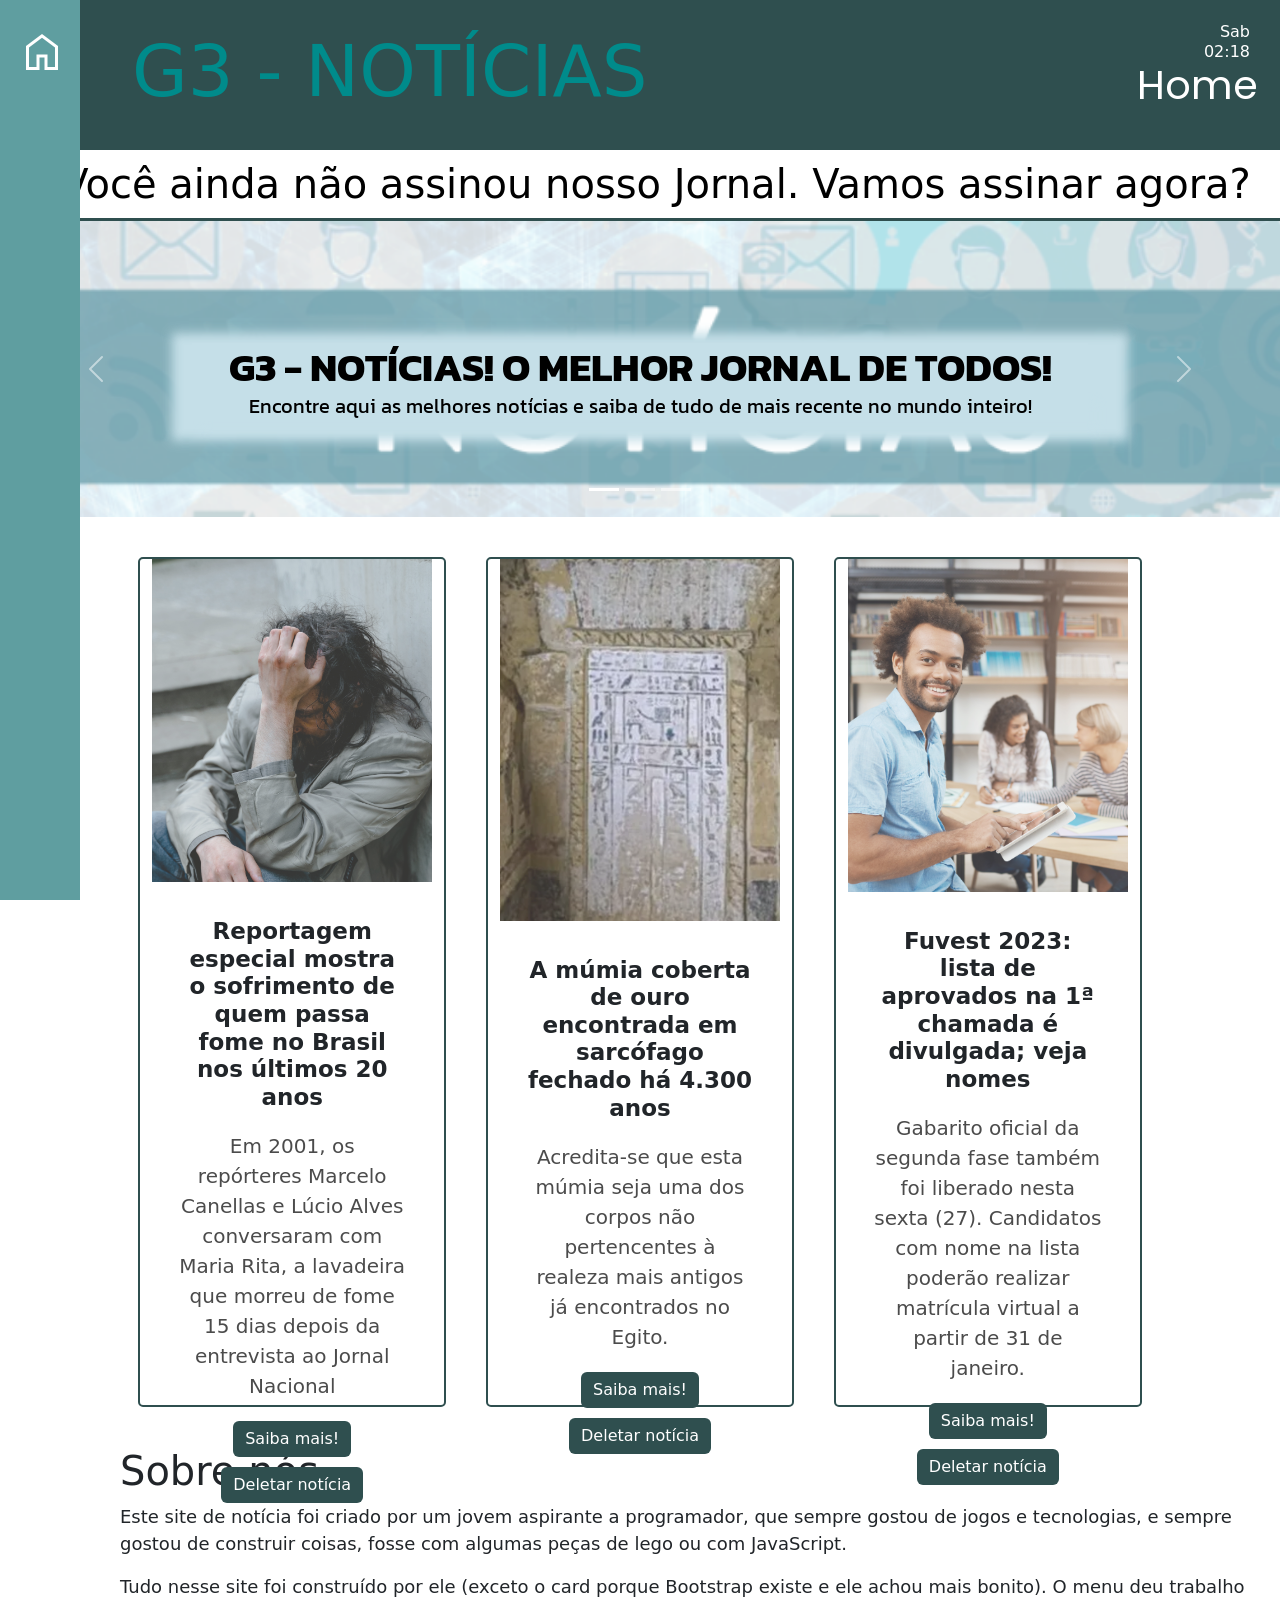
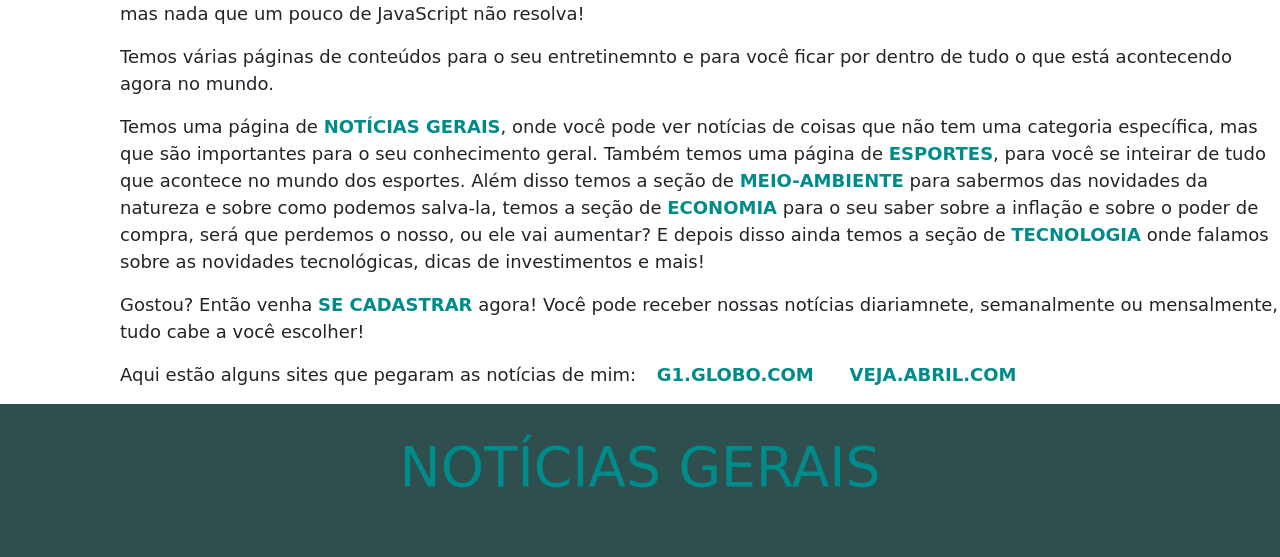
<file: index.html>
<DOCTYPE html>
<html lang="pt-br">
    <head>
        <meta charset="UTF-8">
        <title>G3 - Globinho Notícias</title>
        <link rel="stylesheet" href="styles/css/reset.css">
        <link rel="stylesheet" href="styles/style.css">
        <meta name="viewport" content="width=device-width, initial-scale=1">
        <link href="https://cdn.jsdelivr.net/npm/bootstrap@5.3.0-alpha1/dist/css/bootstrap.min.css" rel="stylesheet" integrity="sha384-GLhlTQ8iRABdZLl6O3oVMWSktQOp6b7In1Zl3/Jr59b6EGGoI1aFkw7cmDA6j6gD" crossorigin="anonymous">
        <link href="https://fonts.googleapis.com/css2?family=Roboto+Slab:wght@300&display=swap" rel="stylesheet">
        <link rel="stylesheet" href="https://fonts.googleapis.com/css2?family=Material+Symbols+Outlined:opsz,wght,FILL,GRAD@20..48,100..700,0..1,-50..200" />
        <link rel="stylesheet" href="https://fonts.googleapis.com/css2?family=Material+Symbols+Outlined:opsz,wght,FILL,GRAD@48,400,0,0" />
        <link rel="stylesheet" href="https://fonts.googleapis.com/css2?family=Material+Symbols+Outlined:opsz,wght,FILL,GRAD@20..48,100..700,0..1,-50..200" />
        <link rel="preconnect" href="https://fonts.googleapis.com">
        <link rel="preconnect" href="https://fonts.googleapis.com">
        <link rel="preconnect" href="https://fonts.gstatic.com" crossorigin>
        <link href="https://fonts.googleapis.com/css2?family=Montserrat&family=Poppins&family=Righteous&display=swap" rel="stylesheet">
        <link href="https://fonts.googleapis.com/css2?family=Kanit&display=swap" rel="stylesheet">
    </head>
    <body>
        <header class="navbar">
            <div class="container-fluid">
                <h1 class="titulo-principal"><a class="navbar-brand" href="index.html">G3 - NOTÍCIAS</a></h1>
                <p class="data text-white" id="data"><div id="diaSemana">Seg</div><div id="diaHorario">13:00</div></p>
                <p class="page-atual justify-content-end d-flex">Home</p> 
            </div>
        </header>
        <main>
            <div class="menu oculto">
                <section class="home"><span class="material-symbols-outlined" id="btnHome">Home</span></section>
                <a href="index.html"><div class="homePage">Home</div></a>
                <a href="esportes.html"><div class="settings">Esportes</div></a>
                <a href="meio-ambiente.html"><div class="loja">Meio Ambiente</div></a>
                <a href="economia.html"><div class="localizacao">Economia</div></a>
                <a href="tecnologia.html"><div class="tecnologyPage">Tecnologia</div></a>
                <a href="cadastro.html"><div class="cadastroPage">Cadastro</div></a>
                <div id="areaJogo"></div>
            </div>
            <ul id="lista">
                <h1><a href="cadastro.html">Você ainda não assinou nosso Jornal. Vamos assinar agora?</a></h1>
                <li id="li">
                    
                </li>
                <button class="btnRemover d-none" data-bs-toggle="modal" data-bs-target="#staticBackdrop">Remover Conta</button>
            </ul>
            <div class="imagem-banner" id="imagem-banner">
                <div id="carouselExampleCaptions" class="carousel slide">
                    <div class="carousel-indicators">
                        <button type="button" data-bs-target="#carouselExampleCaptions" data-bs-slide-to="0" class="active" aria-current="true" aria-label="Slide 1"></button>
                        <button type="button" data-bs-target="#carouselExampleCaptions" data-bs-slide-to="1" aria-label="Slide 2"></button>
                        <button type="button" data-bs-target="#carouselExampleCaptions" data-bs-slide-to="2" aria-label="Slide 3"></button>
                    </div>
                    <div class="carousel-inner">
                        <div class="carousel-item active">
                            <img src="img/imagem.banner.png" class="d-block w-100 img-carrossel" id="img-carrossel-noticias" alt="...">
                            <div class="carousel-caption secao-texto d-none d-md-block">
                                <h5 class="titulo-item-carrossel">G3 - NOTÍCIAS! O MELHOR JORNAL DE TODOS!</h5>
                                <p class="carrossel-text">Encontre aqui as melhores notícias e saiba de tudo de mais recente no mundo inteiro!</p>
                            </div>
                        </div>
                        <div class="carousel-item">
                            <img src="img/img-carrossel-globo.png" class="d-block w-100 img-carrossel" alt="...">
                            <div class="carousel-caption secao-texto d-none d-md-block ">
                                <h5 class="titulo-item-carrossel">Página de Notícias Gerais</h5>
                                <p class="carrossel-text">Aqui você pode ver notícias que não tem uma categoria específica</p>
                            </div>
                        </div>
                        <div class="carousel-item">
                            <img src="img/img-carrossel-jornal.png" class="d-block w-100 img-carrossel" alt="...">
                            <div class="carousel-caption secao-texto d-none d-md-block">
                                <a href="cadastro.html">
                                    <h5 class="titulo-item-carrossel">Jornais físicos e digitais</h5>
                                    <p class="carrossel-text">Na seção de cadastro você pode escolher entre um jornal físico e digital, para o melhor atendimento das suas necessidades</p>
                                </a>
                            </div>
                        </div>
                    </div>
                    <button class="carousel-control-prev" type="button" data-bs-target="#carouselExampleCaptions" data-bs-slide="prev">
                        <span class="carousel-control-prev-icon" aria-hidden="true"></span>
                        <span class="visually-hidden">Previous</span>
                    </button>
                    <button class="carousel-control-next" type="button" data-bs-target="#carouselExampleCaptions" data-bs-slide="next">
                        <span class="carousel-control-next-icon" aria-hidden="true"></span>
                        <span class="visually-hidden">Next</span>
                    </button>
                </div>
            </div>
            <div class="container">
                <section class="noticias row" id="noticias">
                    <div class="card noticia d-inline-block col-xxl-4 col-xl-4 col-lg-4 col-md-4 col-sm-1 col-1" >
                        <img src="img/pexels-mart-production-8078372.jpg" class="imagem-fome">
                        <div class="card-body">
                            <h5 class="card-title titulo-importante">Reportagem especial mostra o sofrimento de quem passa fome no Brasil nos últimos 20 anos</h5>
                            <p class="card-text" id="p-do-ngc-la">Em 2001, os repórteres Marcelo Canellas e Lúcio Alves conversaram com Maria Rita, a lavadeira que morreu de fome 15 dias depois da entrevista ao Jornal Nacional</p>
                            <a href="noticia-fome.html" class="btn btn-primary btn-card">Saiba mais!</a>
                            <button class="btn btn-primary btn-card required2" id="btnDeletaNoticia">Deletar notícia</button>
                        </div>
                    </div>
                    <div class="card noticia d-inline-block col-xxl-4 col-xl-4 col-lg-4 col-md-4 col-sm-1 col-xs-1" >
                        <img src="img/Anotação 2023-01-27 120952.png" class="imagem-sarcofago">
                        <div class="card-body">
                            <h5 class="card-title titulo-importante">A múmia coberta de ouro encontrada em sarcófago fechado há 4.300 anos</h5>
                            <p class="card-text" id="p-do-ngc-la">Acredita-se que esta múmia seja uma dos corpos não pertencentes à realeza mais antigos já encontrados no Egito.</p>
                            <a href="noticia-mumia.html" class="btn btn-primary btn-card">Saiba mais!</a>
                            <button class="btn btn-primary btn-card required2" id="btnDeletaNoticia">Deletar notícia</button>
                        </div>
                    </div>
    
                    <div class="card noticia d-inline-block col-xxl-4 col-xl-4 col-lg-4 col-md-4 col-sm-1 col-xs-1" >
                        <img src="img/close-up-portrait-of-good-looking-university-student-sitting-on-meeting-with-friends-after-study.jpg" class="imagem-sarcofago" id="imagem-pessoa">
                        <div class="card-body">
                            <h5 class="card-title titulo-importante">Fuvest 2023: lista de aprovados na 1ª chamada é divulgada; veja nomes</h5>
                            <p class="card-text" id="p-do-ngc-la">Gabarito oficial da segunda fase também foi liberado nesta sexta (27). Candidatos com nome na lista poderão realizar matrícula virtual a partir de 31 de janeiro.</p>
                            <a href="noticia-fuvest.html" class="btn btn-primary btn-card">Saiba mais!</a>
                            <button class="btn btn-primary btn-card required2" id="btnDeletaNoticia">Deletar notícia</button>
                        </div>
                    </div>
                </section>
            </div>
            <section class="sobre-nos">
                <h1>Sobre nós</h1>
                <article>
                    <p>Este site de notícia foi criado por um jovem aspirante a programador, que sempre gostou de jogos e tecnologias, e sempre gostou de construir coisas, fosse com algumas peças de lego ou com JavaScript.</p>
                    <p>Tudo nesse site foi construído por ele (exceto o card porque Bootstrap existe e ele achou mais bonito). O menu deu trabalho mas nada que um pouco de JavaScript não resolva!</p>
                    <p>Temos várias páginas de conteúdos para o seu entretinemnto e para você ficar por dentro de tudo o que está acontecendo agora no mundo.</p>
                    <p>
                        Temos uma página de <a href="index.html">Notícias Gerais</a>, onde você pode ver notícias de coisas que não tem uma categoria específica, mas que são importantes para o seu conhecimento geral. 
                        Também temos uma página de <a href="esportes.html">Esportes</a>, para você se inteirar de tudo que acontece no mundo dos esportes. 
                        Além disso temos a seção de <a href="meio-ambiente.html">Meio-Ambiente</a> para sabermos das novidades da natureza e sobre como podemos salva-la, temos a seção de <a href="economia.html">Economia</a> para o seu saber sobre a inflação e sobre o poder de compra, será que perdemos o nosso, ou ele vai aumentar? E depois disso ainda temos a seção de <a href="tecnologia.html">Tecnologia</a> onde falamos sobre as novidades tecnológicas, dicas de investimentos e mais!
                    </p>
                    <p>Gostou? Então venha <a href="cadastro.html">se cadastrar</a> agora! Você pode receber nossas notícias diariamnete, semanalmente ou mensalmente, tudo cabe a você escolher!</p>
                    <p>Aqui estão alguns sites que pegaram as notícias de mim: <a href="https://g1.globo.com/" class="linkG1Veja">g1.globo.com</a> <a href="https://veja.abril.com.br/ultimas-noticias/" class="linkG1Veja">veja.abril.com</a> </p>
                </article>
            </section>
        </main>
        <footer class="titulo-footer">
            <h1 class="titulo-principal">NOTÍCIAS GERAIS</h1>
        </footer>
         <!-- Modal REMOVER-->
         <div class="modal fade modal-remover" id="staticBackdrop" data-bs-backdrop="static" data-bs-keyboard="false" tabindex="-1" aria-labelledby="staticBackdropLabel" aria-hidden="true">
            <div class="modal-dialog">
            <div class="modal-content">
                <div class="modal-header">
                <h1 class="modal-title fs-5" id="staticBackdropLabel">Excluir conta</h1>
                <button type="button" class="btn-close" data-bs-dismiss="modal" aria-label="Close"></button>
                </div>
                <div class="modal-body">
                    <p>Você está excluindo sua conta! Você tem certeza?</p>
                </div>
                <div class="modal-footer">
                <button type="button" class="btn btn-secondary" data-bs-dismiss="modal">Cancelar</button>
                <button type="button" class="btn btn-primary btnAccountRemove" data-bs-dismiss="modal">Remover</button>
                </div>
            </div>
            </div>
        </div> 
        </div> 
        <script src="https://cdn.jsdelivr.net/npm/@popperjs/core@2.11.6/dist/umd/popper.min.js" integrity="sha384-oBqDVmMz9ATKxIep9tiCxS/Z9fNfEXiDAYTujMAeBAsjFuCZSmKbSSUnQlmh/jp3" crossorigin="anonymous"></script>
        <script src="https://cdn.jsdelivr.net/npm/bootstrap@5.3.0-alpha1/dist/js/bootstrap.min.js" integrity="sha384-mQ93GR66B00ZXjt0YO5KlohRA5SY2XofN4zfuZxLkoj1gXtW8ANNCe9d5Y3eG5eD" crossorigin="anonymous"></script> 
        <script src="https://cdn.jsdelivr.net/npm/bootstrap@5.3.0-alpha1/dist/js/bootstrap.bundle.min.js" integrity="sha384-w76AqPfDkMBDXo30jS1Sgez6pr3x5MlQ1ZAGC+nuZB+EYdgRZgiwxhTBTkF7CXvN" crossorigin="anonymous"></script>            
        <script src="js/menu.js"></script>
        <script src="js/cadastro.js"></script>
        <script src="js/data.js"></script>
        <script src="js/mostraJogo.js"></script>
        <script src="js/NoticiaApp/noticiaView.js"></script>
        <script src="js/usuarioLogica.js"></script>
        <script src="js/NoticiaApp/deletaNoticia.js"></script>
    </body>
</html>
</file>
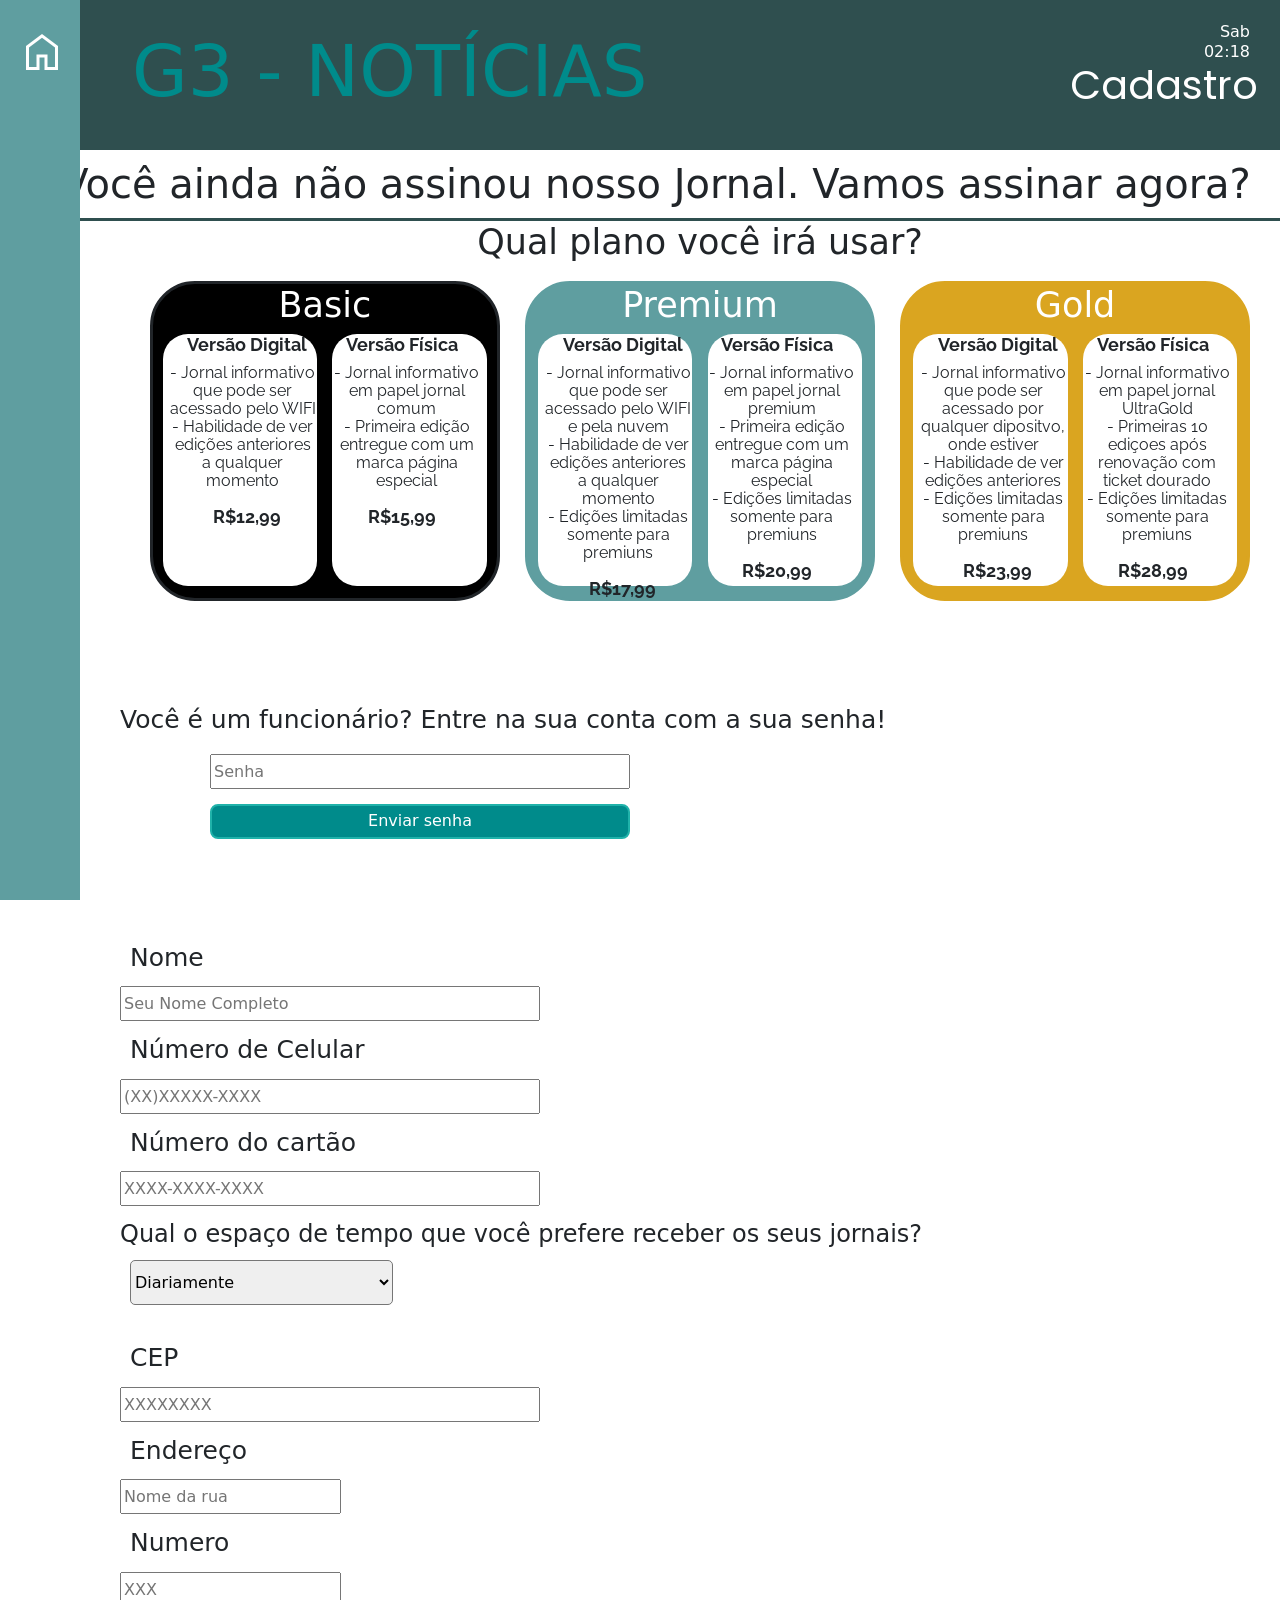
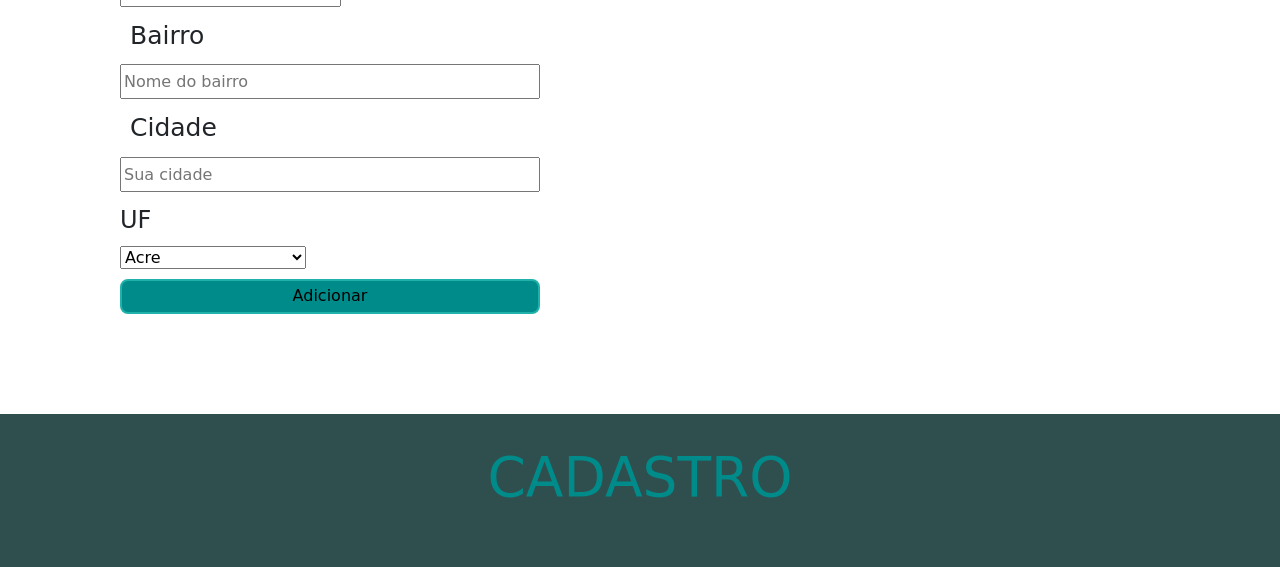
<file: cadastro.html>
<DOCTYPE html>
    <html lang="pt-br">
        <head>
            <meta charset="UTF-8">
            <title>G3 - Globinho Notícias</title>
            <link rel="stylesheet" href="styles/css/reset.css">
            <link rel="stylesheet" href="styles/style.css">
            <meta name="viewport" content="width=device-width, initial-scale=1">
            <link href="https://cdn.jsdelivr.net/npm/bootstrap@5.3.0-alpha1/dist/css/bootstrap.min.css" rel="stylesheet" integrity="sha384-GLhlTQ8iRABdZLl6O3oVMWSktQOp6b7In1Zl3/Jr59b6EGGoI1aFkw7cmDA6j6gD" crossorigin="anonymous">
            <link href="https://fonts.googleapis.com/css2?family=Roboto+Slab:wght@300&display=swap" rel="stylesheet">
            <link href="https://fonts.googleapis.com/css2?family=Kanit&display=swap" rel="stylesheet">
            <link href="https://fonts.googleapis.com/css2?family=Raleway:wght@300&display=swap" rel="stylesheet">
            <link rel="stylesheet" href="https://fonts.googleapis.com/css2?family=Material+Symbols+Outlined:opsz,wght,FILL,GRAD@20..48,100..700,0..1,-50..200" />
            <link rel="stylesheet" href="https://fonts.googleapis.com/css2?family=Material+Symbols+Outlined:opsz,wght,FILL,GRAD@48,400,0,0" />
            <link rel="stylesheet" href="https://fonts.googleapis.com/css2?family=Material+Symbols+Outlined:opsz,wght,FILL,GRAD@20..48,100..700,0..1,-50..200" />
            <link rel="preconnect" href="https://fonts.googleapis.com">
            <link rel="preconnect" href="https://fonts.gstatic.com" crossorigin>
            <link href="https://fonts.googleapis.com/css2?family=Montserrat&family=Poppins&family=Righteous&display=swap" rel="stylesheet">
            <script src="https://cdn.jsdelivr.net/npm/@popperjs/core@2.11.6/dist/umd/popper.min.js" integrity="sha384-oBqDVmMz9ATKxIep9tiCxS/Z9fNfEXiDAYTujMAeBAsjFuCZSmKbSSUnQlmh/jp3" crossorigin="anonymous"></script>
            <script src="https://cdn.jsdelivr.net/npm/bootstrap@5.3.0-alpha1/dist/js/bootstrap.min.js" integrity="sha384-mQ93GR66B00ZXjt0YO5KlohRA5SY2XofN4zfuZxLkoj1gXtW8ANNCe9d5Y3eG5eD" crossorigin="anonymous"></script> 
            <script src="https://cdn.jsdelivr.net/npm/bootstrap@5.3.0-alpha1/dist/js/bootstrap.bundle.min.js" integrity="sha384-w76AqPfDkMBDXo30jS1Sgez6pr3x5MlQ1ZAGC+nuZB+EYdgRZgiwxhTBTkF7CXvN" crossorigin="anonymous"></script>            
            
        </head>
        <body>
            <header class="navbar">
                <div class="container-fluid">
                    <h1 class="titulo-principal"><a class="navbar-brand" href="index.html">G3 - NOTÍCIAS</a></h1>
                    <p class="data text-white" id="data"><div id="diaSemana">Seg</div><div id="diaHorario">13:00</div></p>
                    <p class="page-atual justify-content-end d-flex">Cadastro</p> 
                </div>
            </header>
            <main>
                <div class="menu oculto">
                    <section class="home"><span class="material-symbols-outlined" id="btnHome">Home</span></section>
                    <a href="index.html"><div class="homePage">Home</div></a>
                    <a href="esportes.html"><div class="settings">Esportes</div></a>
                    <a href="meio-ambiente.html"><div class="loja">Meio Ambiente</div></a>
                    <a href="economia.html"><div class="localizacao">Economia</div></a>
                    <a href="tecnologia.html"><div class="tecnologyPage">Tecnologia</div></a>
                    <a href="cadastro.html"><div class="cadastroPage">Cadastro</div></a>
                    <div id="areaJogo"></div>
                </div>
                <ul id="lista">
                    <h1>Você ainda não assinou nosso Jornal. Vamos assinar agora?</h1>
                    <li id="li"> 
                    </li>
                    <button class="btnRemover d-none" data-bs-toggle="modal" data-bs-target="#staticBackdrop">Remover Conta</button>
                </ul>
                <section class="noticias">
                    <section class="noticia-fome cadastro-section">
                    </section>   
                    <section class="noticia-mumia cadastro-section">
                    </section>   
                    <section class="noticia-mumia cadastro-section">
                    </section>
                </section>
                <div class="principal">
                    <section class="planos-cadastro">
                        <h1>Qual plano você irá usar?</h1>
                        <div class="plano basic">
                            <h1 class="plano-nome">Basic</h1>
                            <div class="plano-body">
                                <section class="digital">
                                    <h1 class="titulo-versao">Versão Digital</h1>
                                    <ul class="versao-body">
                                        <li> - Jornal informativo que pode ser acessado pelo WIFI</li>
                                        <li> - Habilidade de ver edições anteriores a qualquer momento</li>
                                    </ul>
                                    <h1 class="titulo-versao preco">R$12,99</h1>
                                </section>
                                <section class="fisico">
                                    <h1 class="titulo-versao">Versão Física</h1>
                                    <ul class="versao-body">
                                        <li> - Jornal informativo em papel jornal comum</li>
                                        <li> - Primeira edição entregue com um marca página especial</li>
                                    </ul>
                                    <h1 class="titulo-versao preco">R$15,99</h1>
                                </section>
                            </div>
                        </div>
                        <div class="plano premium">
                            <h1 class="plano-nome">Premium</h1>
                            <div class="plano-body">
                                <section class="digital">
                                    <h1 class="titulo-versao">Versão Digital</h1>
                                    <ul class="versao-body">
                                        <li> - Jornal informativo que pode ser acessado pelo WIFI e pela nuvem</li>
                                        <li> - Habilidade de ver edições anteriores a qualquer momento</li>
                                        <li> - Edições limitadas somente para premiuns</li>
                                    </ul>
                                    <h1 class="titulo-versao preco">R$17,99</h1>
                                </section>
                                <section class="fisico">
                                    <h1 class="titulo-versao">Versão Física</h1>
                                    <ul class="versao-body">
                                        <li> - Jornal informativo em papel jornal premium</li>
                                        <li> - Primeira edição entregue com um marca página especial</li>
                                        <li> - Edições limitadas somente para premiuns</li>
                                    </ul>
                                    <h1 class="titulo-versao preco">R$20,99</h1>
                                </section>
                            </div>
                        </div>
                        <div class="plano gold">
                            <h1 class="plano-nome">Gold</h1>
                            <div class="plano-body">
                                <section class="digital">
                                    <h1 class="titulo-versao">Versão Digital</h1>
                                    <ul class="versao-body">
                                        <li> - Jornal informativo que pode ser acessado por qualquer dipositvo, onde estiver</li>
                                        <li> - Habilidade de ver edições anteriores</li>
                                        <li> - Edições limitadas somente para premiuns</li>
                                    </ul>
                                    <h1 class="titulo-versao preco">R$23,99</h1>
                                </section>
                                <section class="fisico">
                                    <h1 class="titulo-versao">Versão Física</h1>
                                    <ul class="versao-body">
                                        <li> - Jornal informativo em papel jornal UltraGold</li>
                                        <li> - Primeiras 10 ediçoes após renovação com ticket dourado</li>
                                        <li> - Edições limitadas somente para premiuns</li>
                                    </ul>
                                    <h1 class="titulo-versao preco">R$28,99</h1>
                                </section>
                            </div>
                        </div>
                        </div>
                    </section>
                    <section class="section-Senha">
                        <div class="alert alert-danger d-none alerta-preenche-senha" role="alert">
                            Preencha o campo antes de prosseguir
                        </div>
                        <div class="alert alert-danger d-none alerta-senha-invalida" role="alert">
                            Senha iválida!
                        </div>
                        <label for="senha">Você é um funcionário? Entre na sua conta com a sua senha!</label>
                        <!-- Senha REDATOR: 23h474F -->
                        <!-- Senha ADMINISTRADOR DO SITE: dB783o4 -->
                        <!-- Senha ADMINISTRADOR GERAL: pI28fY3 -->
                        <input type="text" placeholder="Senha" id="senha-funcionario">
                        <button class="text-white" id="submitSenha">Enviar senha</button>
                    </section>
                    <form action="" class="adicionar classeDoForm" id="idDoForm">
                        <div class="alert alert-danger d-none alerta-escolha-plano" role="alert">
                            Escolha um plano antes de continuar!
                        </div>
                        <div class="alert alert-danger d-none alerta-preenche-campo" role="alert">
                            Preencha todos os campos para prosseguir!
                        </div>
                        <label for="item">Nome</label>
                        <input class="input" type="text" name="nome" id="nome" placeholder="Seu Nome Completo" required>
                        <label for="item">Número de Celular</label>
                        <input class="input" type="number" name="numeroCel" id="numeroCel" placeholder="(XX)XXXXX-XXXX" required>
                        <label for="item">Número do cartão</label>
                        <input class="input" type="password" type="number" name="numeroCartao" id="numeroCartao" placeholder="XXXX-XXXX-XXXX" required>
                        <fieldset class="fieldset">
                            <legend>Qual o espaço de tempo que você prefere receber os seus jornais?</legend>
                            <select id="select">
                                <option>Diariamente</option>
                                <option>Semanalmente</option>
                                <option>Mensalmente</option>
                            </select>
                        </fieldset>
                        <h1 class="valor-pago ml-5 my-4"></h1>
                        <div class="cep-campo">
                            <label for="cep">CEP</label>
                            <input class="input" type="number" name="cep" id="cep" required placeholder="XXXXXXXX">
                            <div id="erro"></div>
                        </div>
                        <div class="endereco">
                            <div class="cep-campo" id="endereco-field">
                                <label for="endereco">Endereço</label>
                                <input class="input" name="endereco" id="endereco" required placeholder="Nome da rua">
                            </div>
                            <div class="cep-campo" id="endereco-field">
                                <label for="numero">Numero</label>
                                <input class="input" name="numero" id="numero" required placeholder="XXX">
                            </div>
                        </div>
                        <div class="cep-campo">
                            <label for="bairro">Bairro</label>
                            <input class="input" name="bairro" id="bairro" required placeholder="Nome do bairro">
                        </div>
                        <div class="formulario__dupla">
                            <div class="cep-campo">
                                <label for="cidade">Cidade</label>
                                <input class="input" name="cidade" id="cidade" required placeholder="Sua cidade">
                            </div>
                            <fieldset class="cep-campo fieldset">
                                <legend for="estado">UF</legend>
                                <select id="estado" name="estado">
                                    <option value="AC">Acre</option>
                                    <option value="AL">Alagoas</option>
                                    <option value="AP">Amapá</option>
                                    <option value="AM">Amazonas</option>
                                    <option value="BA">Bahia</option>
                                    <option value="CE">Ceará</option>
                                    <option value="DF">Distrito Federal</option>
                                    <option value="ES">Espírito Santo</option>
                                    <option value="GO">Goiás</option>
                                    <option value="MA">Maranhão</option>
                                    <option value="MT">Mato Grosso</option>
                                    <option value="MS">Mato Grosso do Sul</option>
                                    <option value="MG">Minas Gerais</option>
                                    <option value="PA">Pará</option>
                                    <option value="PB">Paraíba</option>
                                    <option value="PR">Paraná</option>
                                    <option value="PE">Pernambuco</option>
                                    <option value="PI">Piauí</option>
                                    <option value="RJ">Rio de Janeiro</option>
                                    <option value="RN">Rio Grande do Norte</option>
                                    <option value="RS">Rio Grande do Sul</option>
                                    <option value="RO">Rondônia</option>
                                    <option value="RR">Roraima</option>
                                    <option value="SC">Santa Catarina</option>
                                    <option value="SP">São Paulo</option>
                                    <option value="SE">Sergipe</option>
                                    <option value="TO">Tocantins</option>
                                    <option value="EX">Estrangeiro</option>
                                </select>
                            </fieldset>
                        </div>
                        <input type="submit" value="Adicionar" class="cadastrar" id="adiciona">
                    </form>
                </div>
            </main>
            <footer class="titulo-footer">
                <h1 class="titulo-principal"><a href="#header">CADASTRO</a></h1>
            </footer>
            
            <!-- Modal REMOVER-->
            <div class="modal fade modal-remover" id="staticBackdrop" data-bs-backdrop="static" data-bs-keyboard="false" tabindex="-1" aria-labelledby="staticBackdropLabel" aria-hidden="true">
                <div class="modal-dialog">
                <div class="modal-content">
                    <div class="modal-header">
                    <h1 class="modal-title fs-5" id="staticBackdropLabel">Excluir conta</h1>
                    <button type="button" class="btn-close" data-bs-dismiss="modal" aria-label="Close"></button>
                    </div>
                    <div class="modal-body">
                        <p>Você está excluindo sua conta! Você tem certeza?</p>
                    </div>
                    <div class="modal-footer">
                    <button type="button" class="btn btn-secondary" data-bs-dismiss="modal">Cancelar</button>
                    <button type="button" class="btn btn-primary btnAccountRemove" data-bs-dismiss="modal">Remover</button>
                    </div>
                </div>
                </div>
            </div> 
            
            <!-- Modal SUBSTITUI -->
            <div class="modal fade modal-substituir" id="exampleModal" tabindex="-1" aria-labelledby="exampleModalLabel" aria-hidden="true">
                <div class="modal-dialog">
                <div class="modal-content">
                    <div class="modal-header">
                        <h1 class="modal-title fs-5" id="exampleModalLabel">Substituir conta</h1>
                        <button type="button" class="btn-close btnClose" data-bs-dismiss="modal" aria-label="Close"></button>
                    </div>
                    <div class="modal-body">
                        <p>Você não pode ter mais de uma conta! Iremos deletar a sua conta atual e substituí-la pela nova! Você concorda?</p>
                    </div>
                    <div class="modal-footer">
                        <button type="button" class="btn btn-secondary btnClose" data-bs-dismiss="modal">Não</button>
                        <button type="button" class="btn btn-primary btn-concordo">Sim</button>
                    </div>
                </div>
                </div>
            </div>
            <script src="js/cep.js"></script>
            <script src="js/preco.js"></script>
            <script src="js/menu.js"></script>
            <script src="js/cadastro.js"></script>
            <script src="js/data.js"></script>
            <script src="js/usuarioLogica.js"></script>
            <script src="js/mostraJogo.js"></script>
            <script src="js/planoLogica.js"></script>
        </body>
    </html>
</file>
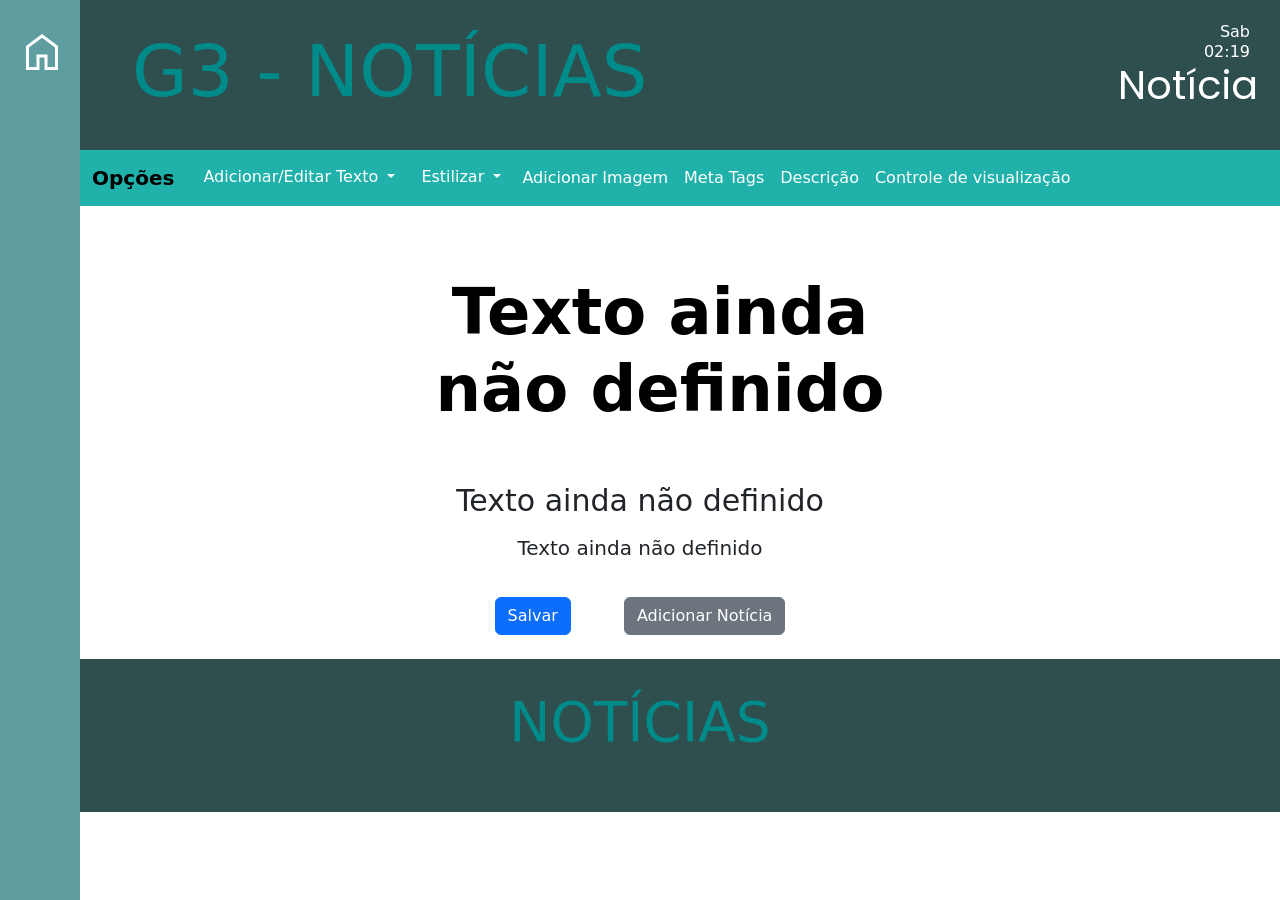
<file: novaNoticia.html>
<DOCTYPE html>
<html lang="pt-br">
    <head>
        <meta charset="UTF-8">
        <title>G3 - Globinho Notícias</title>
        <link rel="stylesheet" href="styles/css/reset.css">
        <link rel="stylesheet" href="styles/style.css"> 
        <meta name="viewport" content="width=device-width, initial-scale=1">
        <link href="https://fonts.googleapis.com/css2?family=Kanit&display=swap" rel="stylesheet">
        <link href="https://cdn.jsdelivr.net/npm/bootstrap@5.3.0-alpha1/dist/css/bootstrap.min.css" rel="stylesheet" integrity="sha384-GLhlTQ8iRABdZLl6O3oVMWSktQOp6b7In1Zl3/Jr59b6EGGoI1aFkw7cmDA6j6gD" crossorigin="anonymous">
        <link href="https://fonts.googleapis.com/css2?family=Roboto+Slab:wght@300&display=swap" rel="stylesheet">
        <link rel="stylesheet" href="https://fonts.googleapis.com/css2?family=Material+Symbols+Outlined:opsz,wght,FILL,GRAD@20..48,100..700,0..1,-50..200" />
        <link rel="stylesheet" href="https://fonts.googleapis.com/css2?family=Material+Symbols+Outlined:opsz,wght,FILL,GRAD@48,400,0,0" />
        <link rel="stylesheet" href="https://fonts.googleapis.com/css2?family=Material+Symbols+Outlined:opsz,wght,FILL,GRAD@20..48,100..700,0..1,-50..200" /> 
        <link rel="preconnect" href="https://fonts.googleapis.com">
        <link rel="preconnect" href="https://fonts.gstatic.com" crossorigin>
        <link href="https://fonts.googleapis.com/css2?family=Montserrat&family=Poppins&family=Righteous&display=swap" rel="stylesheet">
        <script src="https://cdn.jsdelivr.net/npm/@popperjs/core@2.11.6/dist/umd/popper.min.js" integrity="sha384-oBqDVmMz9ATKxIep9tiCxS/Z9fNfEXiDAYTujMAeBAsjFuCZSmKbSSUnQlmh/jp3" crossorigin="anonymous"></script>
        <script src="https://cdn.jsdelivr.net/npm/bootstrap@5.3.0-alpha1/dist/js/bootstrap.min.js" integrity="sha384-mQ93GR66B00ZXjt0YO5KlohRA5SY2XofN4zfuZxLkoj1gXtW8ANNCe9d5Y3eG5eD" crossorigin="anonymous"></script> 
        <script src="https://cdn.jsdelivr.net/npm/bootstrap@5.3.0-alpha1/dist/js/bootstrap.bundle.min.js" integrity="sha384-w76AqPfDkMBDXo30jS1Sgez6pr3x5MlQ1ZAGC+nuZB+EYdgRZgiwxhTBTkF7CXvN" crossorigin="anonymous"></script>                    
    </head>
    <header class="navbar">
        <div class="container-fluid">
            <h1 class="titulo-principal"><a class="navbar-brand" href="index.html">G3 - NOTÍCIAS</a></h1>
            <p class="data text-white" id="data"><div id="diaSemana">Seg</div><div id="diaHorario">13:00</div></p>
            <p class="page-atual justify-content-end d-flex">Notícia</p> 
        </div>
    </header>
    <main>
      <div class="menu oculto">
        <section class="home"><span class="material-symbols-outlined" id="btnHome">Home</span></section>
        <a href="index.html"><div class="homePage">Home</div></a>
        <a href="esportes.html"><div class="settings">Esportes</div></a>
        <a href="meio-ambiente.html"><div class="loja">Meio Ambiente</div></a>
        <a href="economia.html"><div class="localizacao">Economia</div></a>
        <a href="tecnologia.html"><div class="tecnologyPage">Tecnologia</div></a>
        <a href="cadastro.html"><div class="cadastroPage">Cadastro</div></a>
        <div id="areaJogo"></div>
    </div>

        <div class="imagem-banner" id="imagem-banner"></div>
        <section class="noticias" id="noticias"></section>

        <section id="options">
            <nav class="navbar navbar-expand-lg options-criaNoticia">
                <div class="container-fluid">
                  <a class="navbar-brand options-btn" href="#">Opções</a>
                  <button class="navbar-toggler" type="button" data-bs-toggle="collapse" data-bs-target="#navbarNav" aria-controls="navbarNav" aria-expanded="false" aria-label="Toggle navigation">
                    <span class="navbar-toggler-icon"></span>
                  </button>
                  <div class="collapse navbar-collapse" id="navbarNav">
                    <ul class="navbar-nav">
                      <li class="collapse navbar-collapse" id="navbarNavDropdown">
                        <li class="nav-item dropdown">
                          <button class="btn dropdown-toggle text-white" data-bs-toggle="dropdown" aria-expanded="false">
                            Adicionar/Editar Texto
                          </button>
                          <ul class="dropdown-menu" id="dropdown-adiciona-texto">
                            <li><a class="dropdown-item" id="adiciona-titulo" href="#">Adicionar título</a></li>
                            <li><a class="dropdown-item" id="adiciona-subtitulo" href="#">Adicionar subtítulo</a></li>
                            <li><a class="dropdown-item" id="adiciona-texto" href="#">Adicionar texto</a></li>
                          </ul>
                        </li>
                      </li>
                      <li class="collapse navbar-collapse" id="navbarNavDropdown">
                        <li class="nav-item dropdown">
                          <button class="btn dropdown-toggle text-white" data-bs-toggle="dropdown" aria-expanded="false">
                            Estilizar
                          </button>
                          <ul class="dropdown-menu" id="dropdown-adiciona-texto">
                            <li><a class="dropdown-item" id="btnMostraCores" href="#">Cor do background</a></li>
                            <li><a class="dropdown-item" id="" href="#">Estilo da fonte</a></li>
                            <li><a class="dropdown-item" id="" href="#">Voltar ao original</a></li>
                          </ul>
                        </li>
                      </li>
                      <li class="nav-item">
                        <a class="nav-link text-white" href="#" data-bs-toggle="modal" data-bs-target="#modalAdicionaImagem">Adicionar Imagem</a>
                      </li>
                      <li class="nav-item required-2">
                        <a class="nav-link text-white" href="#">Meta Tags</a>
                      </li>
                      <li class="nav-item required-2">
                        <a class="nav-link text-white" href="#">Descrição</a>
                      </li>
                      <li class="nav-item required-3">
                        <a class="nav-link text-white" href="#">Controle de visualização</a>
                      </li>
                    </ul>
                  </div>
                </div>
              </nav>
        </section>
        <section id="secao-cores" class="d-none">
          <div class="botao-background">
            <p class="botao-aparece">Plano de fundo </p><span class="material-symbols-outlined setinha-cores">navigate_next</span>
            <section class="cores">
                <div class="cor d-none vermelho "></div>
                <div class="cor d-none azul"></div>
                <div class="cor d-none amarelo"></div>
                <div class="cor d-none verde"></div>
                <div class="cor d-none preto"></div>
            </section>
          </div>
        </section>
        <section id="secao-noticia">
            <div id="data-salvamento" class="mt-5"></div>
            <div id="div-adiciona-titulo"></div>
            <div id="div-adiciona-subtitulo"></div>
            <div id="div-adiciona-img"></div> 
            <div id="div-adiciona-texto"></div>
            <button type="button" class="btn btn-primary m-4" id="btnSalvar">Salvar</button>
            <button type="button" class="btn btn-secondary m-4" id="btnAdiconaNoticiaNaHome">Adicionar Notícia</button>
        </section>
    </main>
    <footer class="titulo-footer">
        <h1 class="titulo-principal" >NOTÍCIAS</h1>
    </footer>
    <!-- Toast -->
      <div class="toast-container position-fixed bottom-0 end-0 p-3">
        <div id="toastSalvar" class="toast" role="alert" aria-live="assertive" aria-atomic="true">
          <div class="toast-header">
            <strong class="me-auto text-info-emphasis">G3 - Notícias</strong>
            <small>A alguns intantes</small>
            <button type="button" class="btn-close" data-bs-dismiss="toast" aria-label="Close"></button>
          </div>
          <div class="toast-body">Notícias salva com sucesso</div>
        </div>
      </div>
      <div class="toast-container position-fixed bottom-0 end-0 p-3">
        <div id="toastAdiciona" class="toast" role="alert" aria-live="assertive" aria-atomic="true">
          <div class="toast-header">
            <strong class="me-auto text-info-emphasis">G3 - Notícias</strong>
            <small>Á alguns intantes</small>
            <button type="button" class="btn-close" data-bs-dismiss="toast" aria-label="Close"></button>
          </div>
          <div class="toast-body">Notícias adicionada com sucesso</div>
        </div>
      </div>
    <!-- Toast -->
      <!-- Modal ADICIONA IMAGEM -->
      <div class="modal fade" id="modalAdicionaImagem" tabindex="-1" aria-labelledby="modalAdicionaImagemLabel" aria-hidden="true">
        <div class="modal-dialog">
          <div class="modal-content">
            <div class="modal-header">
              <h1 class="modal-title fs-5" id="modalAdicionaImagemLabel">Adicionar imagem</h1>
              <button type="button" class="btn-close" data-bs-dismiss="modal" aria-label="Close"></button>
            </div>
            <div class="modal-body">
              <div class="alert alert-danger d-none alerta-preenche-url" role="alert">
                Preencha o campo antes de prosseguir
              </div>
              <div class="mb-3">
                <label for="exampleInputEmail1" class="form-label">URL da imagem</label>
                <input type="email" class="form-control" id="campo-Url-img" aria-describedby="emailHelp">
                <div id="emailHelp" class="form-text">Coloque a URL da imagem para implementa-la no site</div>
              </div>
              <div class="mb-3">
                <label for="exampleInputEmail1" class="form-label">Alt da imagem</label>
                <input type="email" class="form-control" id="campo-Alt-img" aria-describedby="Alt-label">
                <div id="Alt-label" class="form-text">Coloque a Alt da imagem</div>
              </div>
            </div>
            <div class="modal-footer">
              <button type="button" class="btn btn-secondary" data-bs-dismiss="modal">Fechar</button>
              <button type="button" class="btn btn-primary" id="btn-adiciona-img">Adicionar</button>
            </div>
          </div>
        </div>
      </div>
    <script src="https://cdn.jsdelivr.net/npm/bootstrap@5.3.0-alpha1/dist/js/bootstrap.bundle.min.js" integrity="sha384-w76AqPfDkMBDXo30jS1Sgez6pr3x5MlQ1ZAGC+nuZB+EYdgRZgiwxhTBTkF7CXvN" crossorigin="anonymous"></script>
    <script src="js/menu.js"></script>
    <script src="js/cadastro.js"></script>
    <script src="js/config.js"></script>
    <script src="js/data.js"></script>
    <script src="js/usuarioLogica.js"></script>
    <script src="js/NoticiaApp/adicionaTexto.js"></script>
    <script src="js/NoticiaApp/salvaNoticia.js"></script>
    <script src="js/NoticiaApp/mostraConfig.js"></script>
    <script src="js/NoticiaApp/adicionaImg.js"></script>
    <script src="js/mostraJogo.js"></script>
    <script src="js/toastShow.js"></script>
    <script type="module" src="js/NoticiaApp/adicionaNoticia.js"></script>
</html>
</file>
<file: styles/style.css>
.card {
  text-align: center;
}
.card .btn-card {
  border: none;
  margin-top: 10px;
  background-color: darkslategray;
  color: white;
  transition: 0.2s;
}
.card .btn-card:hover {
  background-color: rgb(3, 44, 33);
  scale: 1.025;
}

@media (max-width: 640px) {
  .noticia-oculto .card {
    display: none;
  }
  .noticia-oculto .card .btn-card {
    display: none;
  }
}
.menu {
  background-color: cadetblue;
  float: left;
  width: 25%;
  height: 100vh;
  position: fixed;
  top: 0;
  transition: 0.5s;
}
.menu div {
  color: white;
  cursor: pointer;
  padding: 15px;
}
.menu div:hover {
  background-color: darkcyan;
}
.menu section {
  color: white;
  margin: 30px 0px;
  cursor: pointer;
  padding: 20px;
}
.menu a {
  text-decoration: none;
  text-transform: uppercase;
  font-weight: 990;
  color: white;
}

.oculto {
  width: 80px;
  transition: 0.5s;
  opacity: 1;
}
.oculto div {
  display: none;
}
.oculto section {
  text-align: right;
  margin: 60px 0;
  padding: 0;
}
.oculto .material-symbols-outlined {
  top: 40px;
  left: 30px;
  margin: 0 10px 0 0;
  position: absolute;
  transition: 300ms;
}

.material-symbols-outlined {
  font-variation-settings: "FILL" 0, "wght" 400, "GRAD" 0, "opsz" 48;
  color: white;
  scale: 2;
  margin: 0 30px;
  transition: 300ms;
  display: inline;
  position: sticky;
  top: 40px;
  left: 40px;
}
.material-symbols-outlined a {
  text-decoration: none;
  color: white;
}
.material-symbols-outlined a:hover {
  cursor: pointer;
  color: lightgray;
  scale: 2.2;
}
.material-symbols-outlined:hover {
  cursor: pointer;
  color: lightgray;
  scale: 2.2;
}

@media (max-width: 820px) {
  .menu {
    background-color: cadetblue;
    float: left;
    width: 100%;
    height: 100%;
    position: fixed;
    top: 0;
    transition: 0.5s;
  }
  .menu div {
    color: white;
    margin: 30px 0px;
    cursor: pointer;
    padding: 20px;
  }
  .menu div:hover {
    background-color: darkcyan;
  }
  .menu section {
    color: white;
    margin: 30px 0px;
    cursor: pointer;
    padding: 20px;
  }
  .menu a {
    text-decoration: none;
    text-transform: uppercase;
    font-weight: 990;
    color: white;
  }
  .oculto {
    width: 80px;
    transition: 0.5s;
    opacity: 1;
  }
  .oculto div {
    display: none;
  }
  .oculto section {
    text-align: right;
    margin: 60px 0;
    padding: 0;
  }
  .oculto .material-symbols-outlined {
    top: 40px;
    left: 30px;
    margin: 0 10px 0 0;
    position: absolute;
    transition: 300ms;
  }
  .material-symbols-outlined {
    font-variation-settings: "FILL" 0, "wght" 400, "GRAD" 0, "opsz" 48;
    color: white;
    scale: 2;
    margin: 0 30px;
    transition: 300ms;
    display: inline;
    position: sticky;
    top: 40px;
    left: 40px;
  }
  .material-symbols-outlined a {
    text-decoration: none;
    color: white;
  }
  .material-symbols-outlined a:hover {
    cursor: pointer;
    color: lightgray;
    scale: 2.2;
  }
  .material-symbols-outlined:hover {
    cursor: pointer;
    color: lightgray;
    scale: 2.2;
  }
}
.noticias {
  margin-left: 170px;
  transition: 0.4s;
  display: block;
  justify-content: center;
}
.noticias p, .noticias h1, .noticias a {
  text-decoration: none;
  color: black;
}
.noticias .imagem-fome {
  box-sizing: border-box;
  width: 100%;
  opacity: 0.8;
}
.noticias .imagem-sarcofago {
  width: 100%;
  opacity: 0.8;
}
.noticias #p-do-ngc-la {
  font-size: 20px;
}
.noticias .noticia {
  margin: 20px 20px;
  transition: 0.4s;
  border: 2px solid darkslategray;
  width: 27%;
  margin: 40px 20px;
  border-radius: 5px;
  display: inline-block;
  vertical-align: top;
  text-decoration: none;
  min-height: 800px;
  max-height: 850px;
}
.noticias .noticia:hover {
  scale: 1.025;
  cursor: pointer;
}
.noticias .noticia p {
  text-decoration: none;
  margin: 10px;
  opacity: 0.7;
}

.noticia-oculto {
  justify-content: end;
  margin-left: 30%;
}

.noticia-oculto .noticia {
  width: 20%;
}

@media (max-width: 820px) {
  .noticias {
    width: 80%;
  }
  .noticias .noticia {
    width: -moz-fit-content;
    width: fit-content;
  }
  .noticia-oculto {
    display: none;
    width: 0;
    border: none;
  }
  .noticia-oculto .noticia {
    display: none;
    width: 0;
    height: 0;
    border: none;
    background-color: cadetblue;
    margin: 0;
    padding: 0;
  }
  .noticia-oculto .noticia .titulo-importante {
    display: none;
  }
  .noticia-oculto .noticia p, .noticia-oculto .noticia h1, .noticia-oculto .noticia a {
    display: none;
    font-size: 0px;
    color: cadetblue;
  }
  .noticia-oculto .noticia .imagem-fome {
    display: none;
  }
  .noticia-oculto .noticia .imagem-sarcofago {
    display: none;
  }
  .noticia-oculto .noticia #p-do-ngc-la {
    display: none;
    font-size: 0px;
    color: cadetblue;
  }
  .noticia-oculto .noticia .card {
    display: none;
    border: none;
    margin: 0;
    padding: 0;
  }
}
@media (max-width: 640px) {
  .noticias {
    margin-left: 170px;
    transition: 0.4s;
    justify-content: end;
  }
  .noticias p, .noticias h1, .noticias a {
    text-decoration: none;
    color: black;
  }
  .noticias .imagem-fome {
    box-sizing: border-box;
    width: 100%;
    opacity: 0.8;
  }
  .noticias .imagem-sarcofago {
    width: 100%;
    opacity: 0.8;
  }
  .noticias #p-do-ngc-la {
    font-size: 20px;
  }
  .noticias .noticia {
    transition: 0.4s;
    width: 60%;
    border-radius: 5px;
    display: block;
    text-decoration: none;
  }
  .noticias .noticia:hover {
    scale: 1.025;
    cursor: pointer;
  }
  .noticias .noticia p {
    text-decoration: none;
    margin: 10px;
    opacity: 0.7;
  }
}
@media (max-width: 420px) {
  .noticias {
    justify-self: unset;
    float: right;
    margin-left: 900px;
  }
  .noticias .noticia {
    width: 80%;
  }
  .noticias .noticia #p-do-ngc-la {
    font-size: 16px;
  }
}
header {
  background-color: darkslategray;
  display: inline;
}
header .container-fluid {
  display: inline-block;
}
header .titulo-principal {
  font-size: 4.5rem;
  color: darkcyan;
  padding: 20px;
  margin-left: 20px;
  padding-left: 100px;
  transition: 0.4s;
}
header .titulo-principal a {
  font-size: 4.5rem;
  text-decoration: none;
  color: darkcyan;
  transition: 0.4s;
}
header .titulo-principal a:hover {
  scale: 1.05;
  color: white;
}
header .page-atual {
  font-family: "Poppins", sans-serif;
  text-decoration: none;
  color: white;
  font-size: 40px;
  text-align: center;
  margin: 20px 10px;
  margin-bottom: 0;
  display: inline;
  justify-content: end;
}
header .titulo-principal-oculto {
  margin: 0 0 0 25%;
  transition: 0.4s;
}

@media (max-width: 640px) {
  header {
    background-color: darkslategray;
    width: 100%;
  }
  header .titulo-principal {
    font-size: 3em;
    color: darkcyan;
    padding: 10px;
    margin-left: 10px;
    padding-left: 20%;
    transition: 0.4s;
  }
  header .titulo-principal a {
    font-size: inherit;
    text-decoration: none;
    color: darkcyan;
    transition: 0.4s;
  }
  header .titulo-principal a:hover {
    scale: 1.025;
    color: white;
  }
  header .titulo-principal-oculto {
    margin: 0 0 0 7vw;
    transition: 0.4s;
  }
  header .page-atual {
    font-family: "Poppins", sans-serif;
    text-decoration: none;
    color: white;
    font-size: 1.5em;
    text-align: center;
    margin-left: 40vh;
    margin-bottom: 0;
    justify-content: end;
  }
}
@media (max-width: 420px) {
  header {
    width: 100%;
  }
  header .titulo-principal {
    font-size: 2.5rem;
  }
  header .titulo-principal-oculto {
    margin: 0;
  }
  header .page-atual {
    font-family: "Poppins", sans-serif;
    text-decoration: none;
    color: white;
    font-size: 1.5em;
    text-align: center;
    box-sizing: border-box;
    margin-left: 20vw;
    margin-bottom: 0;
  }
}
.material-symbols-outlined {
  font-variation-settings: "FILL" 0, "wght" 400, "GRAD" 0, "opsz" 48;
}

.material-symbols-outlined {
  font-variation-settings: "FILL" 0, "wght" 400, "GRAD" 0, "opsz" 48;
}

.setinha-cores {
  position: static;
  display: inline-block;
  color: black;
}

.setinha-tamanho-letra {
  position: static;
  display: inline-block;
  color: black;
}

#titulo-config {
  text-align: center;
  font-size: 40px;
  margin-top: 80px;
}

.botao-background, .botao-tamanho-letra {
  margin: 30px 140px;
  padding: 15px 0 10px 0;
  border-top: 3px solid black;
  border-bottom: 3px solid black;
}
.botao-background .botao-aparece, .botao-tamanho-letra .botao-aparece {
  margin: 20px 130px;
  font-size: 25px;
  display: inline;
}
.botao-background .cores, .botao-tamanho-letra .cores {
  display: block;
  margin: 30px 250px;
}
.botao-background .cores .cor, .botao-tamanho-letra .cores .cor {
  padding: 40px;
  border: 5px solid black;
  border-radius: 5px;
  display: inline-block;
  cursor: pointer;
  margin: 0 20px;
  transition: 0.5s;
}
.botao-background .cores .cor:hover, .botao-tamanho-letra .cores .cor:hover {
  scale: 1.1;
}
.botao-background .cores .preto, .botao-tamanho-letra .cores .preto {
  border-color: gray;
}
.botao-background .cores .tamanho, .botao-tamanho-letra .cores .tamanho {
  width: 25%;
  height: 20%;
  margin: auto;
  text-align: center;
  border: 5px solid black;
  border-radius: 5px;
  display: inline-block;
  cursor: pointer;
  transition: 0.5s;
  vertical-align: top;
  margin: 0 20px;
}
.botao-background .cores .tamanho p, .botao-tamanho-letra .cores .tamanho p {
  margin: 30px 0;
}
.botao-background .cores .tamanho:hover, .botao-tamanho-letra .cores .tamanho:hover {
  scale: 1.1;
}
.botao-background .cores .caixa-maior, .botao-tamanho-letra .cores .caixa-maior {
  line-height: 40px;
  width: 30%;
}
.botao-background .cores .escondido, .botao-tamanho-letra .cores .escondido {
  display: none;
}

.checked {
  border: 7px solid rgb(26, 141, 26);
}

.whiteText {
  color: white;
}

.vermelho {
  background-color: lightcoral;
}

.azul {
  background-color: lightblue;
}

.amarelo {
  background-color: lightyellow;
}

.verde {
  background-color: greenyellow;
}

.preto {
  background-color: black;
}
.preto .setinha-cores {
  position: static;
  display: inline-block;
  color: gray;
}
.preto .setinha-tamanho-letra {
  position: static;
  display: inline-block;
  color: gray;
}

.tamanho-pequeno {
  font-size: 16px;
}
.tamanho-pequeno p {
  font-size: 16px;
}

.tamanho-medio {
  font-size: 30px;
}
.tamanho-medio p {
  font-size: 30px;
}

.tamanho-grande {
  font-size: 50px;
}
.tamanho-grande p {
  font-size: 50px;
}

@media (max-width: 640px) {
  #titulo-config {
    text-align: center;
    font-size: 30px;
    margin-top: 60px;
    padding-left: 75px;
  }
  .botao-background, .botao-tamanho-letra {
    margin: 20px 10px;
    border-top: 3px solid black;
    border-bottom: 3px solid black;
  }
  .botao-background .setinha-cores, .botao-tamanho-letra .setinha-cores {
    position: relative;
    display: inline-block;
    margin-bottom: 20px;
    color: black;
  }
  .botao-background .setinha-tamanho-letra, .botao-tamanho-letra .setinha-tamanho-letra {
    position: relative;
    display: inline-block;
    margin-bottom: 20px;
    color: black;
  }
  .botao-background .botao-aparece, .botao-tamanho-letra .botao-aparece {
    margin: 0 140px;
    font-size: 25px;
    display: inline;
  }
  .botao-background .cores, .botao-tamanho-letra .cores {
    display: block;
    margin: 30px 250px;
  }
  .botao-background .cores .cor, .botao-tamanho-letra .cores .cor {
    padding: 40px;
    border: 5px solid black;
    border-radius: 5px;
    display: inline-block;
    cursor: pointer;
    margin: 0 20px;
    transition: 0.5s;
  }
  .botao-background .cores .cor:hover, .botao-tamanho-letra .cores .cor:hover {
    scale: 1.1;
  }
  .botao-background .cores .preto, .botao-tamanho-letra .cores .preto {
    border-color: gray;
  }
  .botao-background .cores .tamanho, .botao-tamanho-letra .cores .tamanho {
    width: 25%;
    height: 20%;
    margin: auto;
    text-align: center;
    border: 5px solid black;
    border-radius: 5px;
    display: inline-block;
    cursor: pointer;
    transition: 0.5s;
    vertical-align: top;
    margin: 0 20px;
  }
  .botao-background .cores .tamanho p, .botao-tamanho-letra .cores .tamanho p {
    margin: 30px 0;
  }
  .botao-background .cores .tamanho:hover, .botao-tamanho-letra .cores .tamanho:hover {
    scale: 1.1;
  }
  .botao-background .cores .caixa-maior, .botao-tamanho-letra .cores .caixa-maior {
    line-height: 40px;
    width: 30%;
  }
  .botao-background .cores .escondido, .botao-tamanho-letra .cores .escondido {
    display: none;
  }
}
.classeDoForm {
  margin: 40px 60px;
  padding: 50px;
  padding-left: 60px;
  margin-top: 0;
}
.classeDoForm input {
  display: block;
  width: 40%;
  height: 35px;
  margin: 10px 0;
}
.classeDoForm label {
  margin-left: 10px;
  font-size: 25px;
}
.classeDoForm #select {
  display: block;
  margin: 10px;
  width: 25%;
  height: 5%;
  border-radius: 5px;
}
.classeDoForm .endereco {
  width: 70%;
  display: block;
}
.classeDoForm .endereco #endereco-field {
  width: 30%;
}
.classeDoForm .endereco #endereco-field input, .classeDoForm .endereco #endereco-field label {
  display: block;
  padding-right: 50px;
  width: 100%;
}
.classeDoForm #adiciona {
  cursor: pointer;
  background-color: darkcyan;
  transition: 0.6s;
  border: 2px solid lightseagreen;
  border-radius: 8px;
}
.classeDoForm #adiciona:hover {
  scale: 1.05;
  background-color: darkslategray;
  border-color: gray;
}

@media (max-width: 640px) {
  #idDoForm {
    margin: 20px 30px;
    padding: 30px;
    padding-left: 60px;
  }
  #idDoForm input {
    display: block;
    width: 120%;
    height: 35px;
    margin: 30px 0;
  }
  #idDoForm label {
    margin-left: 10px;
    font-size: 25px;
  }
  #idDoForm #select {
    margin: 10px;
    width: 120%;
    height: 5%;
    border-radius: 5px;
  }
  #idDoForm #adiciona {
    cursor: pointer;
    background-color: darkcyan;
    transition: 0.6s;
    border: 2px solid lightseagreen;
    border-radius: 8px;
  }
  #idDoForm #adiciona:hover {
    scale: 1.05;
    background-color: darkslategray;
    border-color: gray;
  }
}
.titulo-footer {
  text-align: center;
  display: block;
  background-color: darkslategray;
  width: 100%;
  height: 17vh;
}
.titulo-footer a {
  color: inherit;
  text-decoration: none;
}
.titulo-footer .titulo-principal {
  color: darkcyan;
  padding-top: 30px;
  font-size: 55px;
}

.titulo-footer-oculto {
  width: 79.1%;
  margin-left: 19.76%;
}

@media (max-width: 640px) {
  .titulo-footer {
    display: block;
    height: 12vh;
    width: 100%;
  }
  .titulo-footer .titulo-principal {
    color: darkcyan;
    padding-top: 20px;
    font-size: 2.5rem;
  }
}
@media (max-width: 420px) {
  .titulo-footer {
    height: 12vh;
    width: 100%;
  }
  .titulo-footer .titulo-principal {
    color: darkcyan;
    padding-top: 20px;
    padding-left: 75px;
    font-size: 2rem;
  }
}
.sobre-nos {
  margin-left: 120px;
}
.sobre-nos p {
  font-size: 18px;
}
.sobre-nos p a {
  text-transform: uppercase;
  text-decoration: none;
  color: darkcyan;
  font-weight: bold;
}
.sobre-nos p a:hover {
  color: darkslategray;
}
.sobre-nos .linkG1Veja {
  margin: 0 15px;
}

.btn-comenta {
  margin-left: 300px;
}

.titulo-noticia {
  width: 50%;
  font-size: 4em;
  color: black;
  padding: 20px;
  margin: 30px auto;
  padding-left: 0px;
  font-weight: bold;
  transition: 0.4s;
  text-align: center;
}

.sub-title {
  width: 70%;
  margin: 0 auto;
  font-size: 25px;
}

.img-noticia {
  width: 80%;
  margin: 20px 100px;
  opacity: 0.8;
}

.menor {
  width: 50%;
}

.noticia-texto {
  width: 70%;
  margin: 0 auto;
  font-size: 20px;
}
.noticia-texto p {
  margin: 10px 0;
}

.linkFuvest {
  cursor: pointer;
}

@media (max-width: 640px) {
  .titulo-noticia {
    width: 90%;
    font-size: 2em;
    color: black;
    margin: 10px auto;
    padding-left: 60px;
    font-weight: bold;
    transition: 0.4s;
    text-align: center;
  }
  .sub-title {
    width: 70%;
    margin: 10px 90px;
    font-size: 20px;
  }
  .menor {
    width: 50%;
  }
  .noticia-texto {
    width: 70%;
    margin: 0 auto;
    font-size: 16px;
    margin-left: 90px;
  }
  .noticia-texto p {
    margin: 10px 0;
  }
  .linkFuvest {
    cursor: pointer;
  }
}
.imagem-banner-oculto {
  margin-left: 19.76%;
  width: 79.1%;
  transition: 0.4s;
}
.imagem-banner-oculto img {
  opacity: 0.8;
  display: block;
  transition: 0.4s;
}

.imagem-banner {
  font-family: "Kanit", sans-serif;
}
.imagem-banner img {
  width: 94.75%;
  margin-left: 80px;
  opacity: 0.8;
  display: block;
  transition: 0.4s;
}
.imagem-banner #img-carrossel-noticias {
  opacity: 0.6;
}
.imagem-banner .img-carrossel {
  max-height: 300px;
  -o-object-fit: cover;
     object-fit: cover;
}
.imagem-banner a {
  text-decoration: none;
}
.imagem-banner .secao-texto {
  padding-bottom: 60px;
}
.imagem-banner .secao-texto .titulo-item-carrossel {
  background-color: rgb(197, 223, 232);
  margin-bottom: 0;
  color: black;
  font-size: 40px;
  font-weight: bold;
  box-shadow: 10px 20px 10px 30px rgb(197, 223, 232);
}
.imagem-banner .secao-texto .carrossel-text {
  background-color: rgb(197, 223, 232);
  color: black;
  font-size: 20px;
  box-shadow: 10px 10px 10px rgb(197, 223, 232);
}

@media (max-width: 820px) {
  .imagem-banner-oculto {
    display: none;
  }
  .imagem-banner {
    width: 100%;
  }
  .imagem-banner img {
    width: 86.5%;
    -o-object-fit: contain;
       object-fit: contain;
    margin-left: 13%;
    opacity: 0.8;
    display: block;
    transition: 0.4s;
  }
}
@media (max-width: 600px) {
  .imagem-banner {
    width: 100%;
  }
  .imagem-banner img {
    width: 81%;
    -o-object-fit: contain;
       object-fit: contain;
    margin-left: 19%;
    opacity: 0.8;
    display: block;
    transition: 0.4s;
  }
}
@media (max-width: 600px) {
  .imagem-banner {
    width: 100%;
  }
  .imagem-banner img {
    width: 78.5%;
    -o-object-fit: contain;
       object-fit: contain;
    margin-left: 22%;
    opacity: 0.8;
    display: block;
    transition: 0.4s;
  }
}
.planos-cadastro {
  margin-left: 120px;
  text-align: center;
}
.planos-cadastro h1 {
  font-size: 35px;
}
.planos-cadastro .plano {
  background-color: black;
  vertical-align: top;
  border: 3px solid;
  border-radius: 45px;
  width: 350px;
  height: 320px;
  display: inline-block;
  margin: 10px;
  transition: 0.5s;
}
.planos-cadastro .plano:hover {
  scale: 1.025;
}
.planos-cadastro .plano .plano-nome {
  color: white;
}
.planos-cadastro .plano .plano-body .titulo-versao {
  font-size: 18px;
  font-weight: bold;
}
.planos-cadastro .plano .plano-body .digital, .planos-cadastro .plano .plano-body .fisico {
  font-family: "Raleway", sans-serif;
  vertical-align: top;
  background-color: white;
  height: 80%;
  display: inline-block;
  width: 45%;
  border-radius: 25px;
  transition: 0.25s;
  text-align: center;
}
.planos-cadastro .plano .plano-body .digital:hover, .planos-cadastro .plano .plano-body .fisico:hover {
  scale: 1.025;
}
.planos-cadastro .plano .plano-body .digital {
  cursor: pointer;
  margin-right: 10px;
}
.planos-cadastro .plano .plano-body .digital .titulo-versao {
  margin-left: 15px;
}
.planos-cadastro .plano .plano-body .digital .versao-body {
  padding-left: 6px;
  line-height: 18px;
}
.planos-cadastro .plano .plano-body .fisico {
  cursor: pointer;
}
.planos-cadastro .plano .plano-body .fisico .titulo-versao {
  margin-right: 15px;
}
.planos-cadastro .plano .plano-body .fisico .versao-body {
  padding-right: 6px;
  padding-left: 0;
  line-height: 18px;
}
.planos-cadastro .premium {
  background-color: cadetblue;
  border-color: cadetblue;
}
.planos-cadastro .gold {
  background-color: goldenrod;
  border-color: goldenrod;
}

body {
  font-family: "Roboto Slab", serif;
  max-width: 100%;
}
body .titulo-importante {
  font-weight: bold;
  margin: 20px 10px;
  font-size: 23px;
  text-decoration: none;
}
body .alinhado-a-direita {
  justify-content: end;
  font-size: 25px;
}
body .titulo-importante {
  font-weight: bold;
  margin: 20px 10px;
  font-size: 23px;
  text-decoration: none;
}
body .img-opacity {
  opacity: 1;
}

.btnRemover {
  background-color: rgb(72, 120, 120);
  color: white;
  width: 90px;
  height: 35px;
  margin: 10px;
  cursor: pointer;
  border-radius: 10px;
  font-size: 12px;
  line-height: normal;
  align-items: center;
  font-weight: bold;
  transition: 0.4s;
}
.btnRemover:hover {
  background-color: darkslategray;
  scale: 1.05;
}

.cadastro-section {
  display: none;
}

#lista {
  text-align: center;
  font-size: 25px;
  border-bottom: 3px solid darkslategray;
  float: center;
  margin-bottom: 0;
}
#lista h1 {
  margin: 10px 0;
}
#lista a {
  text-decoration: none;
  color: black;
}

@media (max-width: 640px) {
  #lista {
    text-align: right;
    border-bottom: 3px solid darkslategray;
    float: center;
  }
  #lista h1 {
    padding: 10px 10px 10px 30px;
    font-size: 17px;
  }
  #lista a {
    text-decoration: none;
    color: black;
  }
}
@media (max-width: 420px) {
  #lista {
    text-align: right;
    border-bottom: 3px solid darkslategray;
    float: center;
  }
  #lista h1 {
    padding: 10px 10px 10px 30px;
    font-size: 16px;
  }
  #lista a {
    text-decoration: none;
    color: black;
  }
}
.erro-comentario {
  width: 70%;
  margin: 30px 0;
  margin-left: 225px;
}

.secao-comentario {
  margin: 40px 0;
  justify-content: center;
  display: block;
}
.secao-comentario .newComentarioDiv {
  margin-left: 250px;
  margin-top: 30px;
  margin-bottom: 30px;
}
.secao-comentario .newComentarioDiv .nomeNoComentario {
  font-size: 18px;
  margin-bottom: 10px;
  margin-left: 10px;
}
.secao-comentario .newComentarioDiv .novo-comentario {
  border: 2px solid lightblue;
  border-radius: 25px;
  width: 65%;
  padding: 10px;
}
.secao-comentario .comentario {
  margin: 10px 0;
  margin-left: 250px;
  width: 60%;
}
.secao-comentario .btn-comenta {
  border: none;
  border-radius: 25px;
  padding: 10px 0;
  width: 25%;
  background-color: darkcyan;
  color: white;
  margin: 20px 30px;
  margin-left: 280px;
  transition: 0.25s;
}
.secao-comentario .btn-comenta:hover {
  scale: 1.025;
  background-color: darkslategray;
}

#diaSemana {
  position: absolute;
  top: 20px;
  right: 30px;
  color: white;
}

#diaHorario {
  position: absolute;
  top: 40px;
  right: 30px;
  color: white;
}

.options-criaNoticia {
  background-color: lightseagreen;
  margin-left: 80px;
  color: white;
}
.options-criaNoticia .options-btn {
  font-weight: 700;
  transition: 0.25s;
}
.options-criaNoticia .options-btn:hover {
  scale: 1.1;
}
.options-criaNoticia .nav-item {
  transition: 0.25s;
}
.options-criaNoticia .nav-item:hover {
  scale: 1.07;
}

.options-criaNoticia-oculto {
  margin-left: 25%;
}

#secao-noticia {
  text-align: center;
}
#secao-noticia .textarea-adicionaTexto {
  margin-top: 60px;
  height: 85px;
  width: 60%;
  font-size: 50px;
  border: 2px solid gray;
  border-radius: 5px;
}
#secao-noticia .btn-confirmaAdicao {
  background-color: darkcyan;
  border: none;
  border-radius: 20px;
  margin: 20px;
  padding: 5px 45px;
  transition: 0.25s;
}
#secao-noticia .btn-confirmaAdicao:hover {
  scale: 1.03;
  background-color: darkslategray;
  font-weight: bold;
}
#secao-noticia .titulo-noticia {
  max-width: 90%;
  font-size: 4em;
  color: black;
  padding-left: 60px;
  font-weight: bold;
  transition: 0.4s;
}
#secao-noticia .sub-title {
  max-width: 70%;
  font-size: 30px;
}
#secao-noticia .noticia-texto {
  max-width: 90%;
}

.section-Senha {
  align-items: center;
  margin: 40px 60px;
  padding: 50px;
  padding-left: 60px;
  margin-bottom: 0;
}
.section-Senha label {
  font-size: 25px;
}
.section-Senha input {
  margin-left: 90px;
  margin-top: 15px;
  display: block;
  width: 40%;
  height: 35px;
}
.section-Senha #submitSenha {
  cursor: pointer;
  background-color: darkcyan;
  transition: 0.6s;
  border: 2px solid lightseagreen;
  border-radius: 8px;
  margin-left: 90px;
  margin-top: 15px;
  display: block;
  width: 40%;
  height: 35px;
}
.section-Senha #submitSenha:hover {
  scale: 1.05;
  background-color: darkslategray;
  border-color: gray;
}/*# sourceMappingURL=style.css.map */
</file>
